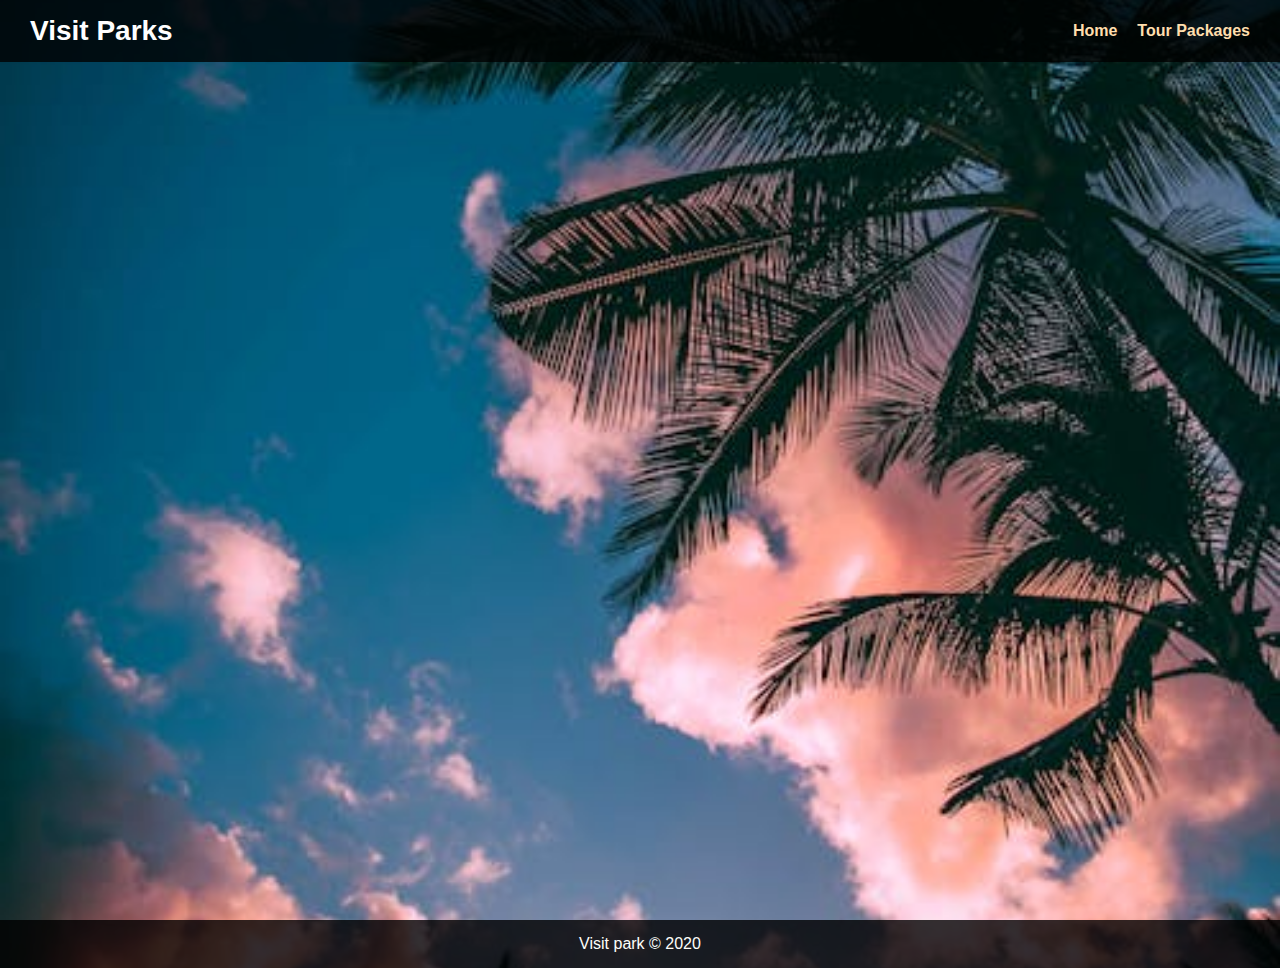
<file: index.html>
<!DOCTYPE html>
<html lang="en">
<head>
    <meta charset="UTF-8">
    <meta name="viewport" content="width=device-width, initial-scale=1.0">
    <title>Visit Parks</title>
    <link rel="stylesheet" href="styles.css">
</head>
<body>
    <nav class="navbar" >
        <div class="logo">
            <h4>
                <a href="index.html"> Visit Parks </a></h4>
        </div>
        <ul class="nav-links">
            <li><a href="index.html">Home</a></li>
            <li><a href="./pages/tour_packages.html">Tour Packages</a></li>
        </ul>
    </nav>

    <section class="section1">
        <div class="container1">
            <div class="content1">
                <h1>Visit Banff National Park</h1>
            </div>
            <div class="content1-image">
                <img src="./resources/banf_national.jpg" alt="Banff National Park">
        </div>
    </section>

    
    <section class="section2">
        <div class="container2">
            <div class="content2-image">
                <img src="./resources/praire_winds.jpg" alt="Banff National Park">
        </div>
            <div class="content2">
                <h1>Visit Praire Winds Park </h1>
            </div>
            
    </section>



<!--  <footer> -->
   <footer>
       <p>Visit park &copy; 2020</p>
    </footer>
</body>
</html>
</file>
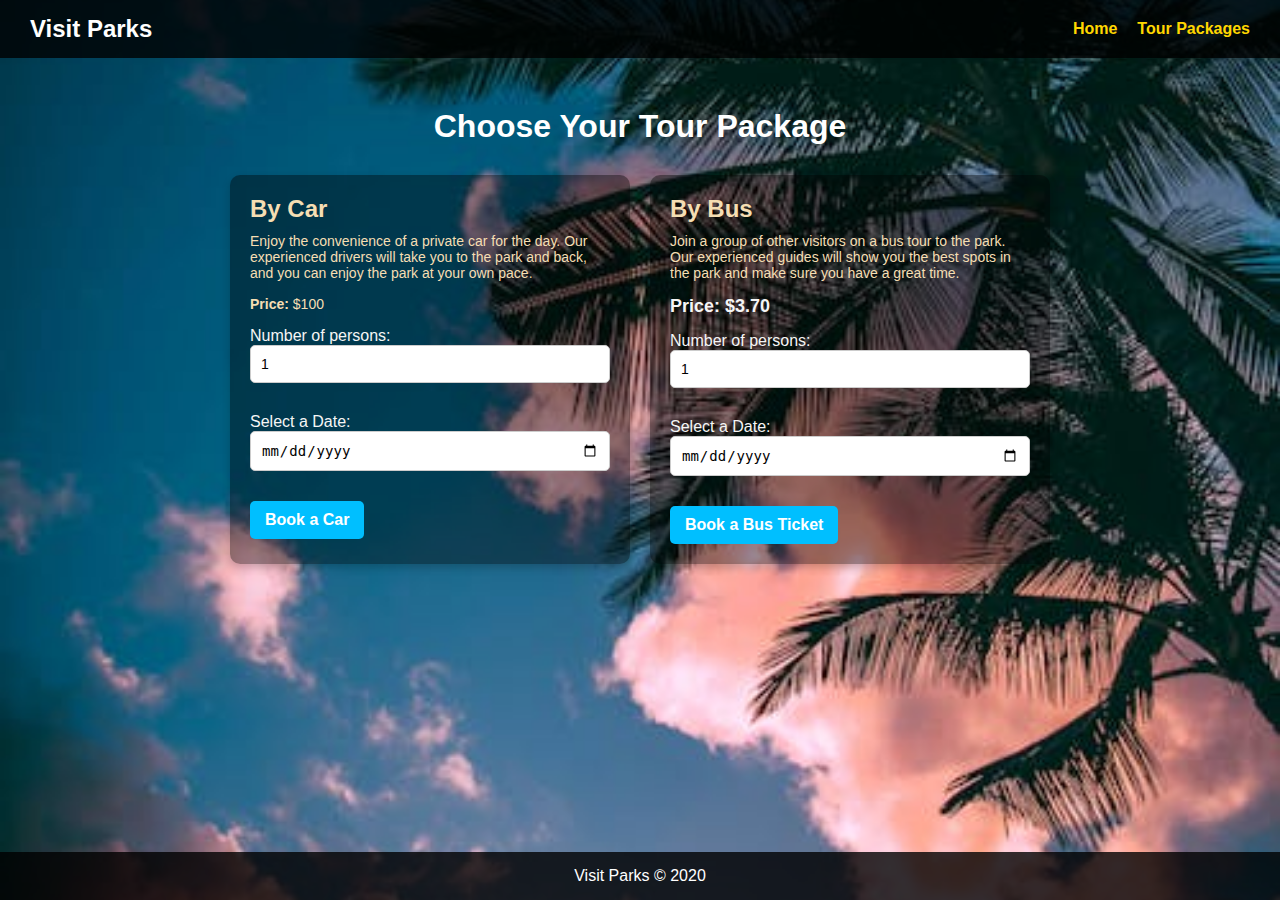
<file: pages/tour_packages.html>
<!DOCTYPE html>
<html lang="en">
<head>
    <meta charset="UTF-8">
    <meta name="viewport" content="width=device-width, initial-scale=1.0">
    <title>Tour Packages</title>
    <link rel="stylesheet" href="../styles2.css">
</head>
<body>
    <nav class="navbar">
        <div class="logo">
            <h4>
                <a href="index.html">Visit Parks</a>
            </h4>
        </div>
        <ul class="nav-links">
            <li><a href="../index.html">Home</a></li>
            <li><a href="tour_packages.html">Tour Packages</a></li>
        </ul>
    </nav>

    <section class="booking-section">
        <h1 class="section-heading">Choose Your Tour Package</h1>
        <div class="tour-options">

            <div class="package-card">
                <h2>By Car</h2>
                <p>Enjoy the convenience of a private car for the day. Our experienced drivers will take you to the park and back, and you can enjoy the park at your own pace.</p>
                <p class="car-price"><strong>Price:</strong> $100</p>
                <div class="form-group">
                    <label>Number of persons:</label>
                    <input type="number" name="quantity" min="1" max="10" value="1" class="car-quantity">
                </div>
                <div class="form-group">
                    <label for="car-date">Select a Date:</label>
                    <input type="date" id="car-date" name="calendar">
                </div>
                <button class="btn-primary-car-booking">Book a Car</button>
            </div>

            <div class="package-card">
                <h2>By Bus</h2>
                <p>Join a group of other visitors on a bus tour to the park. Our experienced guides will show you the best spots in the park and make sure you have a great time.</p>
                <p class="price"><strong>Price:</strong> $3.70</p>
                <div class="form-group">
                    <label>Number of persons:</label>
                    <input type="number" name="quantity" min="1" max="10" value="1" class="bus-quantity">
                </div>
                <div class="form-group">
                    <label for="bus-date">Select a Date:</label>
                    <input type="date" id="bus-date" name="calendar">
                </div>
                <button class="btn-primary-bus-booking">Book a Bus Ticket</button>
            </div>

        </div>
    </section>

    <footer>
        <p>Visit Parks &copy; 2020</p>
    </footer>
</body>
<script src="../script.js"></script>
</html>
</file>
<file: styles.css>
/* Global reset */
* {
    margin: 0;
    padding: 0;
    box-sizing: border-box;
}

/* Body styling */
body {
    font-family: Arial, sans-serif;
    background-image: url('./image.png'); /* Default background image */
    background-repeat: no-repeat;
    background-size: cover; /* Ensures the image covers the full screen */
    background-position: center; /* Keeps the background centered */
    height: 100vh;
    display: flex;
    flex-direction: column;
    background-attachment: fixed; /* Keeps the background fixed while scrolling */
}

/* Navbar styling */
.navbar {
    display: flex;
    justify-content: space-between;
    align-items: center;
    padding: 15px 30px;
    background-color: rgba(0.3, 0.3, 0.3, 0.8);
    animation: slideDown 1s ease-in-out;
}

.logo {
    color: white;
    font-size: 28px;
    font-weight: bold;
    animation: fadeIn 1s ease-in-out;
}

.logo a{
    text-decoration: none;
    color: white;
}

.nav-links {
    display: flex;
    justify-content: space-between;
    align-items: center;
    list-style: none;
    gap: 20px;
    padding: 0;
    font-size: 16px;
    font-weight: bold;
}

.nav-links a {
    color: rgb(255, 222, 173);
    text-decoration: none;
    transition: color 0.3s ease, transform 0.3s ease;
}

.nav-links a:hover {
    color: #00bfff;
    transform: scale(1.05);
}

/* Section styling */
.section1, .section2, .section3 {
    display: flex;
    justify-content: center;
    align-items: center;
    height: 100vh;
    padding: 20px;
    box-sizing: border-box;
}

/* Container styling */
.container1, .container2 {
    display: flex;
    flex-wrap: wrap;
    align-items: center;
    justify-content: space-between;
    max-width: 1200px;
    margin: auto;
    gap: 20px;
}

/* Content (text) styling */
.content1, .content2 {
    flex: 1;
    max-width: 500px;
    text-align: left;
}

/* Title styling for each section */
.content1 h1, .content2 h1 {
    font-size: 2.5rem;
    color: #FEFEFA;
    font-weight: bold;
    margin-bottom: 20px;
    line-height: 1.4;
    opacity: 0;
    transform: translateX(-100%);
    animation: slideIn2 1s forwards;
}

/* Image styling */
.content1-image, .content2-image {
    flex: 1;
    max-width: 600px;
    opacity: 0;
    transform: translateX(100%);
    animation: slideIn 1s forwards;
}

.content1-image img, .content2-image img {
    width: 100%;
    height: auto;
    border-radius: 10px;
    box-shadow: 0 4px 8px rgba(0, 0, 0, 0.2);
    transition: transform 0.3s ease;
}

.content1-image img:hover, .content2-image img:hover {
    transform: scale(1.05);
}

/* Footer styling */
footer {
    display: flex;
    justify-content: center;
    align-items: center;
    padding: 15px 30px;
    background-color: rgba(0.3, 0.3, 0.3, 0.8);
    color: #FEFEFA;
}

/* Animations */
@keyframes slideDown {
    from {
        transform: translateY(-100%);
        opacity: 0;
    }
    to {
        transform: translateY(0);
        opacity: 1;
    }
}

@keyframes fadeIn {
    from {
        opacity: 0;
        transform: translateX(-50%);
    }
    to {
        opacity: 1;
        transform: translateX(0);
    }
}

@keyframes slideIn {
    0% {
        opacity: 0;
        transform: translateX(100%);
    }
    100% {
        opacity: 1;
        transform: translateX(0);
    }
}

@keyframes slideIn2 {
    0% {
        opacity: 0;
        transform: translateX(-100%);
    }
    100% {
        opacity: 1;
        transform: translateX(0);
    }
}

/* Media Queries for Responsiveness */
@media (max-width: 768px) {
    /* Stack sections vertically on smaller screens */
    .container1, .container2{ 
        flex-direction: column;
        align-items: center;
        justify-content: flex-start;
        gap: 12px;
    }

    /* Adjust content text alignment */
    .content1, .content2{
        text-align: center;
        max-width: 90%;
    }

    /* Adjust images to be smaller */
    .content1-image img, .content2-image img {
        max-width: 80%;
        height: 200px;
        margin-top: 15px;
    }

    /* Adjust title font size and spacing for smaller screens */
    .content1 h1, .content2 h1 {
        font-size: 1.8rem;
        margin-bottom: 15px;
    }

    /* Navbar links adjustment */
    .nav-links {
        flex-direction: column;
        gap: 10px;
        align-items: center;
        font-size: 14px;
    }

    /* Logo size adjustment */
    .logo {
        font-size: 24px;
    }
}

@media (max-width: 480px) {
    /* Further adjust for very small screens */
    .navbar {
        padding: 10px 15px;
    }

    .content1 h1, .content2 h1 {
        font-size: 1.5rem;
    }

    .nav-links a {
        font-size: 12px;
        margin-bottom: 10px;
    }

    .container1, .container2 {
        gap: 10px;
    }
}
</file>
<file: styles2.css>
/* Global Reset */
* {
    margin: 0;
    padding: 0;
    box-sizing: border-box;
}

/* Body Styling */
body {
    font-family: Arial, sans-serif;
    background-image: url('./image.png'); /* Default background image */
    background-repeat: no-repeat;
    background-size: cover;
    background-position: center;
    background-attachment: fixed;
    display: flex;
    flex-direction: column;
    height: 100vh;
    color: #333;
}

/* Navbar */
.navbar {
    display: flex;
    justify-content: space-between;
    align-items: center;
    padding: 15px 30px;
    background: rgba(0, 0, 0, 0.8);
    color: white;
}

.navbar .logo a {
    text-decoration: none;
    color: white;
    font-size: 24px;
    font-weight: bold;
}

.nav-links {
    display: flex;
    list-style: none;
    gap: 20px;
}

.nav-links a {
    color: #FFD700;
    text-decoration: none;
    font-size: 16px;
    font-weight: bold;
    transition: all 0.3s ease-in-out;
}

.nav-links a:hover {
    color: #00bfff;
    transform: scale(1.1);
}

/* Booking Section */
.booking-section {
    padding: 50px;
    text-align: center;
    color: #444;
}

.section-heading {
    font-size: 32px;
    margin-bottom: 30px;
    color: #fff;
}

.tour-options {
    display: flex;
    justify-content: center;
    gap: 20px;
    flex-wrap: wrap;
}

.package-card {
    background: rgba(0.8, 0.8, 0.6, 0.4);
    border-radius: 10px;
    padding: 20px;
    width: 400px;
    text-align: left;
    box-shadow: 0 4px 8px rgba(0.3, 0.1, 0.1, 0.2);
    transition: transform 0.3s ease;
}

.package-card:hover {
    transform: scale(1.05);
}

.package-card h2 {
    font-size: 24px;
    color: wheat;
}

.package-card p {
    font-size: 14px;
    margin-bottom: 15px;
    margin-top: 10px;
    color: wheat;
}

.package-card .price {
    font-size: 18px;
    color: whitesmoke;
    font-weight: bold;
}

.form-group {
    margin-bottom: 15px;
    color: whitesmoke;
    margin-bottom: 30px;
}


input[type="number"],
input[type="date"] {
    width: 100%;
    padding: 10px;
    font-size: 14px;
    border: 1px solid #ccc;
    border-radius: 5px;
}

.btn-primary-car-booking {
    display: inline-block;
    background-color: #00bfff;
    color: white;
    padding: 10px 15px;
    border: none;
    border-radius: 5px;
    cursor: pointer;
    font-size: 16px;
    font-weight: bold;
 
}

.btn-primary-bus-booking {
    display: inline-block;
    background-color: #00bfff;
    color: white;
    padding: 10px 15px;
    border: none;
    border-radius: 5px;
    cursor: pointer;
    font-size: 16px;
    font-weight: bold;
}

.btn-primary:hover {
    background-color: #008ecc;
}

/* Footer */
footer {
    padding: 15px;
    text-align: center;
    background: rgba(0, 0, 0, 0.8);
    color: white;
    margin-top: auto;
}

/* Responsive Design */
@media (max-width: 768px) {
    .tour-options {
        flex-direction: column;
        align-items: center;
    }

    .package-card {
        width: 90%;
    }
}
</file>
